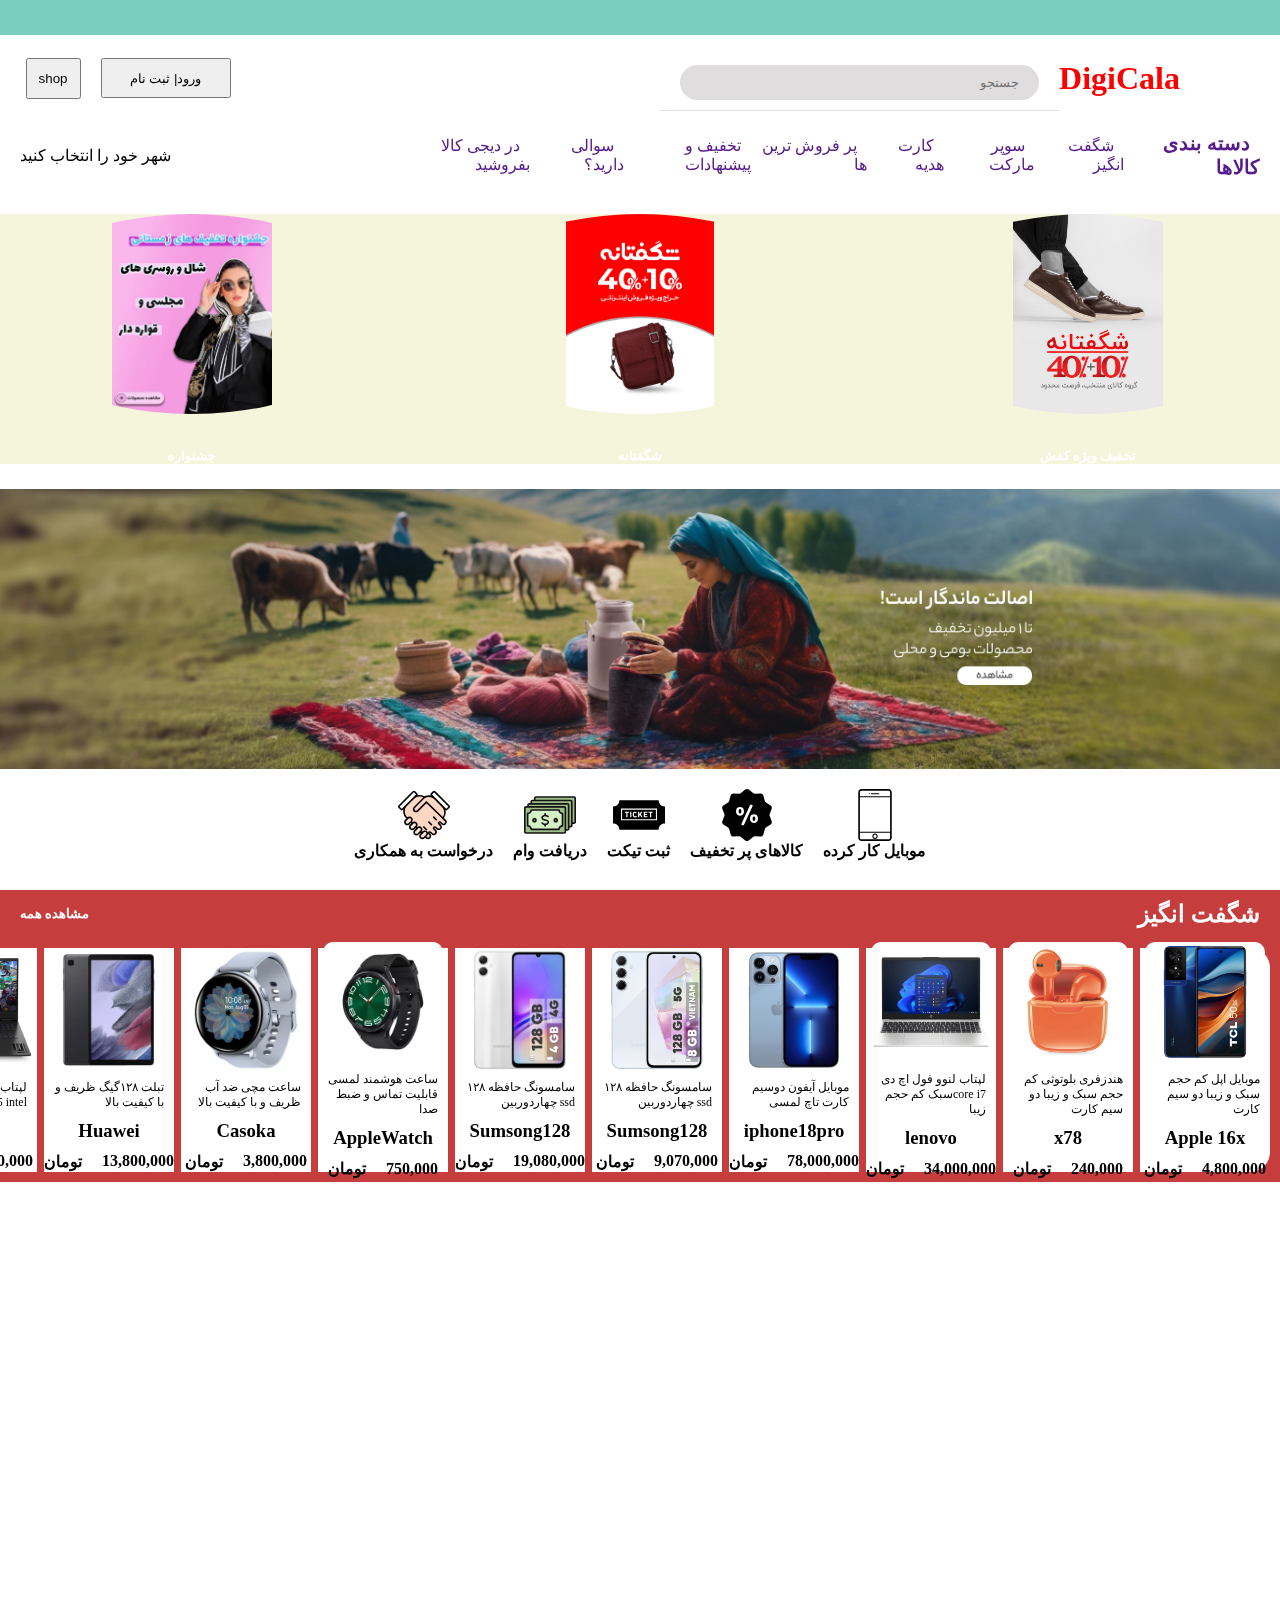
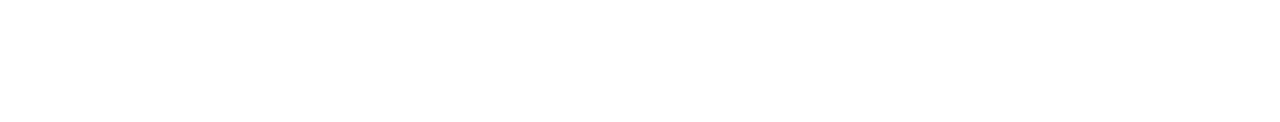
<file: index.html>
<!DOCTYPE html>
<html lang="en">
  <head>
    <meta charset="UTF-8" />
    <meta name="viewport" content="width=device-width, initial-scale=1.0" />
    <title>Document</title>
    <link rel="stylesheet" href="./css/style.css" />
    <link rel="stylesheet" href="./css/media.css" />
  </head>
  <body>
    <header>
      <div class="head-top"></div>
      <div class="container">
        <div class="top-contain">
          <div class="right-contain">
            <div class="logo Flex">
              <h1>DigiCala</h1>
            </div>
            <div class="input-div Flex">
              <input type="text" placeholder="جستجو" />
            </div>
          </div>
          <div class="left-contain">
            <div class="login-button">
              <button>ورود| ثبت نام</button>
            </div>
            <div class="shop-button">
              <button>shop</button>
            </div>
          </div>
        </div>
        <div class="down-contain">
          <div class="right-nav">
            <ul>
              <li><a href="">دسته بندی کالاها</a></li>
              <li><a href="">شگفت انگیز</a></li>
              <li><a href="">سوپر مارکت</a></li>
              <li><a href="">کارت هدیه </a></li>
              <li><a href="">پر فروش ترین ها</a></li>
              <li><a href="">تخفیف و پیشنهادات</a></li>
              <li><a href="">سوالی دارید؟</a></li>
              <li><a href="">در دیجی کالا بفروشید</a></li>
            </ul>
          </div>
          <div class="left-nav">
            <a>شهر خود را انتخاب کنید</a>
          </div>
        </div>
      </div>
      <div class="image-slider">
        <div class="image-side">
          <img src="./Images/01.jpg" alt="" />
          <h5>تخفیف ویژه کفش</h5>
        </div>
        <div class="image-side">
          <img src="./Images/02.jpg" alt="" />
          <h5>شگفتانه</h5>
        </div>
        <div class="image-side">
          <img src="./Images/04.jpg" alt="" />
          <h5>جشنواره</h5>
        </div>
      </div>
      <div class="image-slider2">
        <img src="./Images/bg1.webp" alt="" />
      </div>
      <div class="item-buttons">
        <div class="item">
          <svg
            fill="#000000"
            height="200px"
            width="200px"
            version="1.1"
            xmlns="http://www.w3.org/2000/svg"
            viewBox="0 0 472.811 472.811"
            xmlns:xlink="http://www.w3.org/1999/xlink"
            enable-background="new 0 0 472.811 472.811"
          >
            <g id="SVGRepo_bgCarrier" stroke-width="0"></g>
            <g
              id="SVGRepo_tracerCarrier"
              stroke-linecap="round"
              stroke-linejoin="round"
            ></g>
            <g id="SVGRepo_iconCarrier">
              <g>
                <path
                  d="M358.75,0H114.061C97.555,0,84.128,13.428,84.128,29.934v412.944c0,16.505,13.428,29.934,29.934,29.934H358.75 c16.506,0,29.934-13.428,29.934-29.934V29.934C388.683,13.428,375.256,0,358.75,0z M99.128,75.236h274.556v312.687H99.128V75.236z M114.061,15H358.75c8.234,0,14.934,6.699,14.934,14.934v35.302H99.128V29.934C99.128,21.699,105.827,15,114.061,15z M358.75,457.811H114.061c-8.234,0-14.934-6.699-14.934-14.934v-44.955h274.556v44.955 C373.683,451.112,366.984,457.811,358.75,457.811z"
                ></path>
                <path
                  d="m236.406,404.552c-13.545,0-24.564,11.02-24.564,24.565s11.02,24.564 24.564,24.564 24.564-11.02 24.564-24.564-11.019-24.565-24.564-24.565zm0,39.129c-8.031,0-14.564-6.534-14.564-14.564 0-8.031 6.533-14.565 14.564-14.565s14.564,6.534 14.564,14.565c0,8.03-6.533,14.564-14.564,14.564z"
                ></path>
                <path
                  d="m202.406,47.645h68c2.762,0 5-2.239 5-5s-2.238-5-5-5h-68c-2.762,0-5,2.239-5,5s2.238,5 5,5z"
                ></path>
                <path
                  d="m184.409,47.645c1.31,0 2.6-0.53 3.53-1.46 0.93-0.94 1.47-2.22 1.47-3.54s-0.54-2.6-1.47-3.54c-0.931-0.93-2.221-1.46-3.53-1.46-1.32,0-2.601,0.53-3.54,1.46-0.93,0.93-1.46,2.22-1.46,3.54s0.53,2.6 1.46,3.54c0.93,0.93 2.22,1.46 3.54,1.46z"
                ></path>
              </g>
            </g>
          </svg>
          <h4>موبایل کار کرده</h4>
        </div>
        <div class="item">
          <svg
            height="200px"
            width="200px"
            version="1.1"
            id="_x32_"
            xmlns="http://www.w3.org/2000/svg"
            xmlns:xlink="http://www.w3.org/1999/xlink"
            viewBox="0 0 512 512"
            xml:space="preserve"
            fill="#000000"
          >
            <g id="SVGRepo_bgCarrier" stroke-width="0"></g>
            <g
              id="SVGRepo_tracerCarrier"
              stroke-linecap="round"
              stroke-linejoin="round"
            ></g>
            <g id="SVGRepo_iconCarrier">
              <style type="text/css">
                .st0 {
                  fill: #000000;
                }
              </style>
              <g>
                <path
                  class="st0"
                  d="M335.912,277.01c-1.322-4.684-5.491-7.454-11.161-7.454c-5.662,0-9.837,2.77-11.442,7.62 c-1.199,0.413-1.227,0.427-1.227,14.591c0,14.15,0.028,14.164,1.481,14.77c1.358,4.671,5.532,7.44,11.188,7.44 c5.664,0,9.831-2.77,11.436-7.592c1.198-0.455,1.226-0.468,1.226-14.619C337.413,277.602,337.385,277.589,335.912,277.01z"
                ></path>
                <path
                  class="st0"
                  d="M198.412,205.46c-1.329-4.685-5.504-7.468-11.167-7.468c-5.662,0-9.837,2.783-11.436,7.633 c-1.206,0.413-1.233,0.427-1.233,14.577c0,14.164,0.027,14.178,1.488,14.77c1.35,4.685,5.518,7.454,11.18,7.454 c5.664,0,9.831-2.77,11.436-7.592c1.199-0.454,1.227-0.468,1.227-14.632C199.908,206.052,199.88,206.039,198.412,205.46z"
                ></path>
                <path
                  class="st0"
                  d="M479.549,265.767c-2.398-6.283-2.398-13.241,0-19.524l19.468-51.117c4.595-12.056,0.166-25.669-10.622-32.709 l-45.806-29.912c-5.628-3.679-9.714-9.301-11.471-15.79l-14.294-52.812c-3.369-12.441-14.956-20.86-27.825-20.212l-54.63,2.728 c-6.724,0.331-13.33-1.818-18.573-6.034L273.2,6.076c-10.037-8.102-24.36-8.102-34.397,0l-42.595,34.308 c-5.242,4.216-11.849,6.365-18.573,6.034l-54.63-2.728c-12.868-0.648-24.456,7.771-27.825,20.212l-14.295,52.812 c-1.757,6.489-5.842,12.111-11.47,15.79l-45.806,29.912c-10.788,7.04-15.218,20.653-10.63,32.709l19.476,51.117 c2.397,6.283,2.397,13.241,0,19.524l-19.476,51.117c-4.588,12.042-0.159,25.668,10.63,32.71l45.806,29.912 c5.629,3.666,9.714,9.286,11.47,15.79l14.295,52.798c3.369,12.455,14.956,20.86,27.825,20.226l54.63-2.728 c6.724-0.345,13.33,1.804,18.573,6.034l42.595,34.308c10.038,8.088,24.36,8.088,34.397,0l42.595-34.308 c5.243-4.23,11.85-6.379,18.573-6.034l54.63,2.728c12.869,0.634,24.456-7.771,27.825-20.226l14.294-52.798 c1.757-6.504,5.842-12.124,11.471-15.79l45.806-29.912c10.788-7.041,15.218-20.668,10.622-32.71L479.549,265.767z M187.245,262.419 c-17.629,0-31.048-8.488-35.898-22.72c-0.476-1.364-0.876-2.205-1.206-2.907c-0.978-2.081-1.309-2.784-1.309-16.589 c0-13.778,0.331-14.481,1.309-16.548c0.33-0.717,0.73-1.557,1.198-2.921c4.857-14.219,18.277-22.706,35.906-22.706 c17.643,0,31.064,8.487,35.892,22.692c0.482,1.378,0.882,2.232,1.22,2.935c0.985,2.08,1.316,2.783,1.316,16.548 c0,13.792-0.331,14.495-1.323,16.575c-0.331,0.703-0.73,1.544-1.206,2.907C218.308,253.931,204.888,262.419,187.245,262.419z M226.85,351.054c-1.626,3.541-5.188,5.828-9.08,5.828h-7.062c-3.424,0-6.572-1.722-8.412-4.602 c-1.853-2.88-2.108-6.448-0.682-9.576l83.551-181.761c1.626-3.541,5.187-5.814,9.087-5.814h7.062c3.424,0,6.565,1.709,8.411,4.588 c1.853,2.88,2.109,6.462,0.682,9.576L226.85,351.054z M361.856,308.341c-0.338,0.703-0.73,1.544-1.206,2.894 c-4.836,14.246-18.256,22.748-35.899,22.748c-17.636,0-31.056-8.501-35.898-22.734c-0.476-1.364-0.876-2.19-1.206-2.893 c-0.978-2.08-1.309-2.783-1.309-16.589c0-13.792,0.331-14.495,1.302-16.561c0.337-0.702,0.737-1.557,1.206-2.921 c4.85-14.219,18.27-22.706,35.906-22.706c17.643,0,31.063,8.487,35.892,22.706c0.482,1.378,0.882,2.219,1.212,2.921 c0.985,2.08,1.316,2.783,1.316,16.561C363.172,305.558,362.84,306.261,361.856,308.341z"
                ></path>
              </g>
            </g>
          </svg>
          <h4>کالاهای پر تخفیف</h4>
        </div>
        <div class="item">
          <svg
            height="200px"
            width="200px"
            version="1.1"
            id="_x32_"
            xmlns="http://www.w3.org/2000/svg"
            xmlns:xlink="http://www.w3.org/1999/xlink"
            viewBox="0 0 512 512"
            xml:space="preserve"
            fill="#000000"
          >
            <g id="SVGRepo_bgCarrier" stroke-width="0"></g>
            <g
              id="SVGRepo_tracerCarrier"
              stroke-linecap="round"
              stroke-linejoin="round"
            ></g>
            <g id="SVGRepo_iconCarrier">
              <style type="text/css">
                .st0 {
                  fill: #000000;
                }
              </style>
              <g>
                <path
                  class="st0"
                  d="M422.559,203.494H89.442v94.432h333.118V203.494z M157.882,234.136c0,0.462-0.325,0.786-0.811,0.786h-13.733 c-0.324,0-0.486,0.154-0.486,0.479v42.586c0,0.478-0.324,0.786-0.802,0.786h-10.136c-0.478,0-0.786-0.308-0.786-0.786v-42.586 c0-0.324-0.178-0.479-0.503-0.479h-13.733c-0.486,0-0.802-0.324-0.802-0.786v-8.888c0-0.461,0.316-0.786,0.802-0.786h40.179 c0.486,0,0.811,0.324,0.811,0.786V234.136z M180.957,277.986c0,0.478-0.309,0.786-0.787,0.786h-10.152 c-0.478,0-0.786-0.308-0.786-0.786v-52.738c0-0.461,0.308-0.786,0.786-0.786h10.152c0.478,0,0.787,0.324,0.787,0.786V277.986z M207.492,263.28c1.208,3.752,3.914,5.988,8.151,5.988c4.546,0,7.114-2.633,8.621-6.134c0.243-0.494,0.648-0.656,1.126-0.413 l8.71,3.914c0.486,0.154,0.64,0.559,0.397,0.964c-3.038,7.584-9.74,12.064-18.936,12.064c-9.496,0-16.455-4.48-19.324-13.344 c-1.214-3.516-1.522-6.312-1.522-14.705c0-8.386,0.308-11.173,1.522-14.69c2.869-8.872,9.828-13.353,19.324-13.353 c9.196,0,15.898,4.48,18.936,12.064c0.243,0.396,0.089,0.81-0.397,0.964l-8.71,3.914c-0.478,0.235-0.883,0.073-1.126-0.389 c-1.508-3.524-4.075-6.166-8.621-6.166c-4.237,0-6.943,2.252-8.151,5.996c-0.64,2.01-0.867,3.905-0.867,11.66 C206.625,259.367,206.851,261.287,207.492,263.28z M290.913,278.772h-11.756c-0.632,0-0.867-0.154-1.199-0.713l-12.3-22.848 l-7.114,8.936v13.839c0,0.478-0.308,0.786-0.786,0.786h-10.152c-0.478,0-0.794-0.308-0.794-0.786v-52.738 c0-0.461,0.316-0.786,0.794-0.786h10.152c0.478,0,0.786,0.324,0.786,0.786v23.489l18.06-23.569 c0.397-0.551,0.721-0.705,1.353-0.705h11.586c0.479,0,0.738,0.559,0.324,1.037l-16.471,20.612l17.995,31.712 C291.699,278.367,291.456,278.772,290.913,278.772z M339.56,233.813c0,0.478-0.316,0.786-0.794,0.786h-23.4 c-0.332,0-0.494,0.17-0.494,0.478v10.792c0,0.332,0.162,0.47,0.494,0.47h19.478c0.486,0,0.802,0.333,0.802,0.802v8.475 c0,0.478-0.316,0.802-0.802,0.802h-19.478c-0.332,0-0.494,0.162-0.494,0.47v11.27c0,0.324,0.162,0.462,0.494,0.462h23.4 c0.478,0,0.794,0.324,0.794,0.81v8.556c0,0.478-0.316,0.786-0.794,0.786h-34.832c-0.478,0-0.786-0.308-0.786-0.786v-52.738 c0-0.461,0.308-0.786,0.786-0.786h34.832c0.478,0,0.794,0.324,0.794,0.786V233.813z M391.017,234.136 c0,0.462-0.324,0.786-0.802,0.786h-13.741c-0.316,0-0.478,0.154-0.478,0.479v42.586c0,0.478-0.316,0.786-0.794,0.786h-10.153 c-0.486,0-0.794-0.308-0.794-0.786v-42.586c0-0.324-0.154-0.479-0.478-0.479h-13.741c-0.478,0-0.802-0.324-0.802-0.786v-8.888 c0-0.461,0.324-0.786,0.802-0.786h40.179c0.478,0,0.802,0.324,0.802,0.786V234.136z"
                ></path>
                <path
                  class="st0"
                  d="M507.804,172.494c-32.045,0-58.126-26.074-58.126-58.134v-4.198H62.323v4.198 c0,32.06-26.081,58.134-58.126,58.134H0v167.037h4.197c32.045,0,58.126,26.065,58.126,58.11v4.197h387.354v-4.197 c0-32.044,26.082-58.11,58.126-58.11H512V172.494H507.804z M433.052,303.184v5.234H78.948V193.009h354.103V303.184z"
                ></path>
              </g>
            </g>
          </svg>
          <h4>ثبت تیکت</h4>
        </div>
        <div class="item">
          <svg
            viewBox="0 -196 1416 1416"
            class="icon"
            version="1.1"
            xmlns="http://www.w3.org/2000/svg"
            fill="#000000"
          >
            <g id="SVGRepo_bgCarrier" stroke-width="0"></g>
            <g
              id="SVGRepo_tracerCarrier"
              stroke-linecap="round"
              stroke-linejoin="round"
            ></g>
            <g id="SVGRepo_iconCarrier">
              <path
                d="M324.358919 22.140541H1361.643243c18.819459 0 33.210811 14.391351 33.210811 33.21081v645.396757c0 18.819459-14.391351 33.210811-33.210811 33.210811H324.358919c-18.819459 0-33.210811-14.391351-33.210811-33.210811V55.351351c0-18.819459 14.391351-33.210811 33.210811-33.21081z"
                fill="#9DBE87"
              ></path>
              <path
                d="M1361.643243 756.099459H324.358919c-30.996757 0-55.351351-24.354595-55.351351-55.351351V55.351351c0-30.996757 24.354595-55.351351 55.351351-55.351351H1361.643243c30.996757 0 55.351351 24.354595 55.351352 55.351351v645.396757c0 29.88973-24.354595 55.351351-55.351352 55.351351zM324.358919 44.281081c-6.642162 0-11.07027 4.428108-11.07027 11.07027v645.396757c0 6.642162 4.428108 11.07027 11.07027 11.07027H1361.643243c6.642162 0 11.07027-4.428108 11.070271-11.07027V55.351351c0-6.642162-4.428108-11.07027-11.070271-11.07027H324.358919z"
                fill="#131313"
              ></path>
              <path
                d="M230.261622 116.237838h1038.391351c18.819459 0 33.210811 14.391351 33.210811 33.210811v645.396756c0 18.819459-14.391351 33.210811-33.210811 33.210811H230.261622c-18.819459 0-33.210811-14.391351-33.210811-33.210811V149.448649c0-18.819459 14.391351-33.210811 33.210811-33.210811z"
                fill="#9DBE87"
              ></path>
              <path
                d="M1267.545946 850.196757H230.261622c-30.996757 0-55.351351-24.354595-55.351352-55.351352V149.448649c0-30.996757 24.354595-55.351351 55.351352-55.351352h1038.391351c30.996757 0 55.351351 24.354595 55.351351 55.351352v645.396756c-1.107027 29.88973-25.461622 55.351351-56.458378 55.351352zM230.261622 138.378378c-6.642162 0-11.07027 4.428108-11.070271 11.070271v645.396756c0 6.642162 4.428108 11.07027 11.070271 11.070271h1038.391351c6.642162 0 11.07027-4.428108 11.07027-11.070271V149.448649c0-6.642162-4.428108-11.07027-11.07027-11.070271H230.261622z"
                fill="#131313"
              ></path>
              <path
                d="M143.913514 208.121081h1038.391351c18.819459 0 33.210811 14.391351 33.210811 33.210811v645.396757c0 18.819459-14.391351 33.210811-33.210811 33.21081H143.913514c-18.819459 0-33.210811-14.391351-33.210811-33.21081V241.331892c0-17.712432 14.391351-33.210811 33.210811-33.210811z"
                fill="#9DBE87"
              ></path>
              <path
                d="M1182.304865 942.08H143.913514c-30.996757 0-55.351351-24.354595-55.351352-55.351351V241.331892c0-30.996757 24.354595-55.351351 55.351352-55.351351h1038.391351c30.996757 0 55.351351 24.354595 55.351351 55.351351v645.396757c0 29.88973-25.461622 55.351351-55.351351 55.351351zM143.913514 230.261622c-6.642162 0-11.07027 4.428108-11.070271 11.07027v645.396757c0 6.642162 4.428108 11.07027 11.070271 11.07027h1038.391351c6.642162 0 11.07027-4.428108 11.07027-11.07027V241.331892c0-6.642162-4.428108-11.07027-11.07027-11.07027H143.913514z"
                fill="#131313"
              ></path>
              <path
                d="M55.351351 290.041081h1038.391352c18.819459 0 33.210811 14.391351 33.210811 33.210811v645.396757c0 18.819459-14.391351 33.210811-33.210811 33.21081H55.351351c-18.819459 0-33.210811-14.391351-33.21081-33.21081V323.251892c0-17.712432 14.391351-33.210811 33.21081-33.210811z"
                fill="#9DBE87"
              ></path>
              <path
                d="M1093.742703 1024H55.351351c-30.996757 0-55.351351-24.354595-55.351351-55.351351V323.251892c0-30.996757 24.354595-55.351351 55.351351-55.351351h1038.391352c30.996757 0 55.351351 24.354595 55.351351 55.351351v645.396757c0 30.996757-25.461622 55.351351-55.351351 55.351351zM55.351351 312.181622c-6.642162 0-11.07027 4.428108-11.07027 11.07027v645.396757c0 6.642162 4.428108 11.07027 11.07027 11.07027h1038.391352c6.642162 0 11.07027-4.428108 11.07027-11.07027V323.251892c0-6.642162-4.428108-11.07027-11.07027-11.07027H55.351351z"
                fill="#131313"
              ></path>
              <path
                d="M954.257297 902.227027H194.836757c0-52.03027-43.174054-95.204324-95.204325-95.204324V472.700541c52.03027 0 95.204324-43.174054 95.204325-95.204325h759.42054c0 52.03027 43.174054 95.204324 95.204325 95.204325v334.322162c-53.137297 0-95.204324 43.174054-95.204325 95.204324z"
                fill="#D6F0C5"
              ></path>
              <path
                d="M954.257297 924.367568H194.836757c-12.177297 0-22.140541-9.963243-22.140541-22.140541 0-39.852973-33.210811-73.063784-73.063784-73.063784-12.177297 0-22.140541-9.963243-22.14054-22.14054V472.700541c0-12.177297 9.963243-22.140541 22.14054-22.140541 39.852973 0 73.063784-33.210811 73.063784-73.063784 0-12.177297 9.963243-22.140541 22.140541-22.14054h759.42054c12.177297 0 22.140541 9.963243 22.140541 22.14054 0 39.852973 33.210811 73.063784 73.063784 73.063784 12.177297 0 22.140541 9.963243 22.14054 22.140541v334.322162c0 12.177297-9.963243 22.140541-22.14054 22.14054-39.852973 0-73.063784 33.210811-73.063784 73.063784 0 12.177297-9.963243 22.140541-22.140541 22.140541z m-739.494054-44.281082h718.460541c8.856216-46.495135 46.495135-84.134054 92.99027-92.99027V492.627027c-46.495135-8.856216-84.134054-46.495135-92.99027-92.99027H214.763243c-8.856216 46.495135-46.495135 84.134054-92.99027 92.99027V785.989189c46.495135 9.963243 84.134054 47.602162 92.99027 94.097297z"
                fill="#131313"
              ></path>
              <path
                d="M576.761081 790.417297c-35.424865 0-73.063784-13.284324-99.632432-47.602162-7.749189-9.963243-5.535135-23.247568 3.321081-30.996757 9.963243-7.749189 23.247568-5.535135 30.996756 3.321081 26.568649 34.317838 67.528649 35.424865 94.097298 26.568649 22.140541-7.749189 35.424865-22.140541 35.424865-37.638919 0-14.391351-34.317838-24.354595-64.207568-33.210811-46.495135-14.391351-105.167568-30.996757-105.167567-86.348108 0-26.568649 16.605405-50.923243 45.388108-65.314594 35.424865-17.712432 95.204324-24.354595 151.662702 16.605405 9.963243 7.749189 12.177297 21.033514 4.428108 30.996757-7.749189 9.963243-21.033514 12.177297-30.996756 4.428108-37.638919-27.675676-79.705946-26.568649-105.167568-13.284324-13.284324 6.642162-22.140541 16.605405-22.14054 26.568648 0 21.033514 30.996757 30.996757 73.063783 44.281081 45.388108 13.284324 95.204324 28.782703 95.204325 75.277838 0 34.317838-25.461622 65.314595-65.314595 79.705946-11.07027 3.321081-26.568649 6.642162-40.96 6.642162z"
                fill="#131313"
              ></path>
              <path
                d="M574.547027 549.085405c-12.177297 0-22.140541-9.963243-22.140541-22.14054v-48.709189c0-12.177297 9.963243-22.140541 22.140541-22.140541s22.140541 9.963243 22.140541 22.140541v48.709189c0 13.284324-9.963243 22.140541-22.140541 22.14054z"
                fill="#131313"
              ></path>
              <path
                d="M574.547027 832.484324c-12.177297 0-22.140541-9.963243-22.140541-22.14054v-36.531892c0-12.177297 9.963243-22.140541 22.140541-22.140541s22.140541 9.963243 22.140541 22.140541v36.531892c0 12.177297-9.963243 22.140541-22.140541 22.14054z"
                fill="#131313"
              ></path>
              <path
                d="M285.612973 653.145946m-40.96 0a40.96 40.96 0 1 0 81.92 0 40.96 40.96 0 1 0-81.92 0Z"
                fill="#AECD99"
              ></path>
              <path
                d="M285.612973 715.139459c-34.317838 0-63.100541-27.675676-63.100541-63.10054s27.675676-63.100541 63.100541-63.100541c34.317838 0 63.100541 27.675676 63.100541 63.100541s-28.782703 63.100541-63.100541 63.10054z m0-80.812973c-9.963243 0-18.819459 7.749189-18.819459 18.81946s7.749189 18.819459 18.819459 18.819459c9.963243 0 18.819459-7.749189 18.819459-18.819459s-8.856216-18.819459-18.819459-18.81946z"
                fill="#131313"
              ></path>
              <path
                d="M865.695135 653.145946m-40.96 0a40.96 40.96 0 1 0 81.92 0 40.96 40.96 0 1 0-81.92 0Z"
                fill="#AECD99"
              ></path>
              <path
                d="M865.695135 715.139459c-34.317838 0-63.100541-27.675676-63.10054-63.10054s27.675676-63.100541 63.10054-63.100541c34.317838 0 63.100541 27.675676 63.100541 63.100541s-28.782703 63.100541-63.100541 63.10054z m0-80.812973c-9.963243 0-18.819459 7.749189-18.819459 18.81946s7.749189 18.819459 18.819459 18.819459 18.819459-7.749189 18.81946-18.819459-8.856216-18.819459-18.81946-18.81946z"
                fill="#131313"
              ></path>
            </g>
          </svg>
          <h4>دریافت وام</h4>
        </div>
        <div class="item">
          <svg
            viewBox="0 -36.5 1097 1097"
            class="icon"
            version="1.1"
            xmlns="http://www.w3.org/2000/svg"
            fill="#000000"
          >
            <g id="SVGRepo_bgCarrier" stroke-width="0"></g>
            <g
              id="SVGRepo_tracerCarrier"
              stroke-linecap="round"
              stroke-linejoin="round"
            ></g>
            <g id="SVGRepo_iconCarrier">
              <path
                d="M997.612635 627.338321l-48.518703-48.518703c-0.851205-0.851205-1.702411-1.702411-3.404821-2.553616 62.989194-74.906068 57.881962-185.56276-11.06567-254.510391L782.257689 169.389859c-59.584372-58.733167-150.663342-72.352452-223.866999-31.494597-77.459684-50.221114-178.753117-40.00665-244.295927 24.684954L182.157938 293.665835c-75.757273 75.757273-75.757273 199.182045 0 274.939319L447.733998 834.181214c26.387365 26.387365 86.822943 93.632585 102.995844 108.954281l48.518703 48.518703c19.577722 19.577722 51.072319 19.577722 70.650042 0 19.577722-19.577722 19.577722-51.072319 0-70.650042l-13.619285-13.619285c-9.363259-9.363259-8.512053-23.833749 0-33.197007 11.065669-9.363259 25.53616-4.256027 36.601829 6.809642l25.536159 25.53616c19.577722 19.577722 51.072319 19.577722 70.650042 0s19.577722-51.072319 0-70.650042l-28.940981-28.940981c-10.214464-9.363259-11.065669-25.53616-1.702411-36.601828 6.809643-10.214464 24.684954-11.065669 39.155445 2.553616l26.387365 26.387365c19.577722 19.577722 51.072319 19.577722 70.650041 0s19.577722-51.072319 0-70.650042c-10.214464-9.363259-20.428928-18.726517-29.792186-28.940981-7.660848-10.214464-14.47049-17.875312-5.958437-29.792186 4.256027-5.958437 22.982544-15.321696 33.197007-5.958437 8.512053 7.660848 33.197007 33.197007 33.197008 33.197007 19.577722 19.577722 51.072319 19.577722 70.650041 0s21.280133-50.221114 1.702411-69.798836z"
                fill="#FFD7C4"
              ></path>
              <path
                d="M634.147963 1023.148795c-17.024106 0-34.048213-6.809643-47.667497-19.577723l-48.518704-48.518703c-6.809643-6.809643-21.280133-22.131338-37.453034-40.00665-22.131338-23.833749-49.369909-53.625935-64.691604-68.947631L170.241064 580.522028c-81.715711-82.566916-81.715711-216.206151 0-298.773067l131.936825-131.936825c68.096426-68.096426 175.348296-80.864505 257.064006-32.345802 78.310889-37.453034 173.645885-22.131338 235.783874 39.155445l152.365752 153.216957c71.501247 72.352452 80.0133 183.860349 21.280133 264.724855l11.065669 11.065669 28.940981 28.940981c26.387365 26.387365 26.387365 68.947631 0 94.483791-26.387365 26.387365-68.947631 26.387365-94.48379 0l-32.345802-32.345803c-0.851205 0-6.809643 1.702411-8.512054 3.404822v0.851205c0.851205 1.702411 3.404821 5.107232 5.107232 7.660848 8.512053 9.363259 17.875312 18.726517 27.238571 26.387365l0.851205 0.851205c26.387365 26.387365 26.387365 68.947631 0 94.483791-26.387365 26.387365-68.947631 26.387365-94.483791 0l-26.387365-26.387365c-6.809643-6.809643-12.76808-5.958437-13.619285-5.107232v4.256026c-3.404821 3.404821-3.404821 9.363259 0.851206 12.76808l28.94098 28.940981c26.387365 26.387365 26.387365 68.947631 0 94.483791-12.76808 12.76808-29.792186 19.577722-47.667497 19.577722s-34.899418-6.809643-47.667498-19.577722l-25.53616-25.53616c-5.107232-5.107232-10.214464-7.660848-12.76808-5.958437-0.851205 1.702411-1.702411 3.404821-1.70241 4.256026 0 0.851205 0 2.553616 1.70241 4.256027l13.619285 13.619285c26.387365 26.387365 26.387365 68.947631 0 94.483791-13.619285 12.76808-30.643392 18.726517-47.667498 18.726517zM451.990025 122.573566c-45.965087 0-91.930175 17.875312-125.978387 51.923525L194.926018 305.58271c-68.947631 68.947631-68.947631 181.306733 0 251.105569l265.57606 265.57606c16.172901 16.172901 42.560266 44.262677 65.54281 69.798836 16.172901 17.875312 30.643392 33.197007 36.601829 39.155445l48.518703 48.518703c12.76808 12.76808 34.048213 12.76808 46.816292 0 5.958437-5.958437 9.363259-14.47049 9.363259-22.982543s-3.404821-17.024106-9.363259-22.982544l-13.619285-13.619285c-7.660848-7.660848-11.916874-17.875312-11.916874-28.940981 0-11.065669 4.256027-21.280133 11.916874-28.089775l0.851206-0.851206c16.172901-14.47049 40.857855-11.065669 59.584372 7.660848l25.53616 25.53616c12.76808 12.76808 34.048213 12.76808 46.816292 0s12.76808-34.048213 0-46.816293l-28.940981-28.940981c-16.172901-15.321696-17.875312-41.709061-2.553616-58.733167 5.958437-7.660848 15.321696-12.76808 26.387365-13.619285 13.619285-0.851205 27.23857 4.256027 38.30424 15.321696l26.387365 26.387365c12.76808 12.76808 34.048213 12.76808 46.816292 0s12.76808-33.197007 0-45.965088c-11.065669-9.363259-21.280133-19.577722-30.643391-29.792186l-0.851206-0.851205c-8.512053-10.214464-22.131338-28.089776-5.958437-50.221114 5.958437-8.512053 19.577722-15.321696 31.494597-17.024106 10.214464-0.851205 20.428928 1.702411 27.23857 8.512053l34.048213 34.048213c12.76808 12.76808 34.048213 12.76808 46.816293 0 5.958437-5.958437 9.363259-14.47049 9.363258-22.982544 0-7.660848-2.553616-15.321696-7.660848-20.428928l-50.221114-50.221114c-0.851205 0-1.702411-0.851205-1.70241-1.70241l-12.76808-11.065669 11.065669-12.76808c57.881962-68.947631 53.625935-168.538653-10.214464-231.527847l-153.216957-155.770574c-53.625935-53.625935-137.895262-65.54281-204.289277-28.940981l-9.363259 5.107232-8.512053-5.958437c-28.940981-19.577722-62.989194-28.940981-96.186201-28.940981z m421.346633 560.093101z"
                fill=""
              ></path>
              <path
                d="M22.982544 321.755611L321.755611 22.982544c7.660848-7.660848 19.577722-7.660848 27.23857 0l42.560266 42.560266c7.660848 7.660848 7.660848 19.577722 0 27.23857L92.78138 391.554447c-7.660848 7.660848-19.577722 7.660848-27.23857 0l-42.560266-42.560266c-7.660848-7.660848-7.660848-19.577722 0-27.23857z"
                fill="#FFFFFF"
              ></path>
              <path
                d="M78.310889 414.536991c-9.363259 0-18.726517-3.404821-25.536159-11.065669l-42.560266-42.560266c-14.47049-14.47049-14.47049-37.453034 0-51.923525l299.624272-297.921862c14.47049-14.47049 37.453034-14.47049 51.923525 0l42.560266 42.560266c14.47049 14.47049 14.47049 37.453034 0 51.923525l-299.624273 297.921862c-7.660848 6.809643-17.024106 11.065669-26.387365 11.065669z m-43.411471-80.864506c-0.851205 0.851205-0.851205 2.553616 0 3.404822l42.560266 42.560266c0.851205 0.851205 2.553616 0.851205 3.404821 0L379.637573 80.0133c0.851205-0.851205 0.851205-2.553616 0-3.404821l-42.560266-42.560266c-0.851205-0.851205-2.553616-0.851205-3.404822 0L34.899418 333.672485z"
                fill=""
              ></path>
              <path
                d="M775.448047 22.982544l298.773067 298.773067c7.660848 7.660848 7.660848 19.577722 0 27.23857l-42.560266 42.560266c-7.660848 7.660848-19.577722 7.660848-27.23857 0L705.64921 92.78138c-7.660848-7.660848-7.660848-20.428928 0-28.089776l42.560266-42.560266c7.660848-6.809643 19.577722-6.809643 27.238571 0.851206z"
                fill="#FFFFFF"
              ></path>
              <path
                d="M1018.892768 414.536991c-9.363259 0-18.726517-3.404821-25.53616-11.065669L693.732336 104.698254c-14.47049-14.47049-14.47049-37.453034 0-51.923524l42.560266-42.560266c14.47049-14.47049 37.453034-14.47049 51.923524 0l298.773068 298.773067c14.47049 14.47049 14.47049 37.453034 0 51.923525l-42.560266 42.560266c-6.809643 6.809643-16.172901 11.065669-25.53616 11.065669zM761.828761 34.048213c-0.851205 0-0.851205 0-1.70241 0.851205l-42.560266 42.560266c-0.851205 0.851205-0.851205 2.553616 0 3.404821l298.773067 298.773068c0.851205 0.851205 2.553616 0.851205 3.404821 0l42.560266-42.560266c0.851205-0.851205 0.851205-2.553616 0-3.404822L763.531172 34.899418c-0.851205-0.851205-0.851205-0.851205-1.702411-0.851205zM705.64921 732.036575c-4.256027 0-8.512053-1.702411-11.916874-5.107232L638.40399 671.600998c-6.809643-6.809643-6.809643-17.024106 0-23.833749s17.024106-6.809643 23.833749 0l55.328346 55.328345c6.809643 6.809643 6.809643 17.024106 0 23.833749-3.404821 3.404821-7.660848 5.107232-11.916875 5.107232zM807.793849 629.891937c-4.256027 0-8.512053-1.702411-11.916875-5.107232L740.548628 569.456359c-6.809643-6.809643-6.809643-17.024106 0-23.833749s17.024106-6.809643 23.833749 0l55.328346 55.328346c6.809643 6.809643 6.809643 17.024106 0 23.833749-3.404821 3.404821-7.660848 5.107232-11.916874 5.107232zM599.248545 838.43724c-4.256027 0-8.512053-1.702411-11.916874-5.107232l-55.328346-55.328345c-6.809643-6.809643-6.809643-17.024106 0-23.833749 6.809643-6.809643 17.024106-6.809643 23.833749 0l55.328346 55.328345c6.809643 6.809643 6.809643 17.024106 0 23.833749-3.404821 3.404821-7.660848 5.107232-11.916875 5.107232z"
                fill=""
              ></path>
              <path
                d="M280.04655 579.670823c19.577722 19.577722 19.577722 51.072319 0 70.650042L231.527847 697.988362c-19.577722 19.577722-51.072319 19.577722-70.650042 0-19.577722-19.577722-19.577722-51.072319 0-70.650041l48.518704-48.518703c19.577722-18.726517 51.072319-18.726517 70.650041 0.851205z"
                fill="#FFE2D1"
              ></path>
              <path
                d="M196.628429 729.482959c-17.024106 0-34.048213-6.809643-47.667498-19.577722-12.76808-12.76808-19.577722-29.792186-19.577722-47.667498s6.809643-34.899418 19.577722-47.667498l48.518703-48.518703c26.387365-26.387365 68.947631-26.387365 94.483791 0 12.76808 12.76808 19.577722 29.792186 19.577722 47.667498s-6.809643 34.899418-19.577722 47.667498l-48.518703 48.518703c-12.76808 13.619285-29.792186 19.577722-46.816293 19.577722z m48.518703-148.109725c-8.512053 0-17.024106 3.404821-22.982543 9.363258l-48.518704 48.518703c-5.958437 5.958437-9.363259 14.47049-9.363258 22.982544 0 8.512053 3.404821 17.024106 9.363258 22.982544 12.76808 12.76808 34.048213 12.76808 46.816293 0l48.518703-48.518704c5.958437-5.958437 9.363259-14.47049 9.363259-22.982543 0-8.512053-3.404821-17.024106-9.363259-22.982544L280.897756 578.819618l-11.916875 11.916874c-7.660848-5.958437-16.172901-9.363259-23.833749-9.363258z"
                fill=""
              ></path>
              <path
                d="M382.191189 681.815461c19.577722 19.577722 19.577722 51.072319 0 70.650042L333.672485 800.133001c-19.577722 19.577722-51.072319 19.577722-70.650041 0-19.577722-19.577722-19.577722-51.072319 0-70.650042l48.518703-48.518703c19.577722-18.726517 51.072319-18.726517 70.650042 0.851205z"
                fill="#FFE2D1"
              ></path>
              <path
                d="M298.773067 831.627598c-17.875312 0-34.899418-6.809643-47.667498-19.577723l-0.851205-0.851205c-12.76808-12.76808-19.577722-28.940981-19.577722-46.816293s6.809643-34.899418 19.577722-47.667498l48.518703-48.518703c12.76808-12.76808 29.792186-19.577722 47.667498-19.577722s34.899418 6.809643 47.667498 19.577722c12.76808 12.76808 19.577722 29.792186 19.577723 47.667498s-6.809643 34.899418-19.577723 47.667498l-48.518703 48.518703c-11.916874 12.76808-28.940981 19.577722-46.816293 19.577723z m-22.982543-42.560266c12.76808 11.916874 34.048213 11.916874 45.965087 0l48.518703-48.518704c5.958437-5.958437 9.363259-14.47049 9.363259-22.982543 0-8.512053-3.404821-17.024106-9.363259-22.982544-12.76808-12.76808-34.048213-12.76808-46.816292 0l-48.518704 48.518703c-5.958437 5.958437-9.363259 14.47049-9.363258 22.982544s3.404821 16.172901 10.214464 22.982544z"
                fill=""
              ></path>
              <path
                d="M483.484622 783.108894c19.577722 19.577722 19.577722 51.072319 0 70.650042l-58.733167 58.733167c-19.577722 19.577722-51.072319 19.577722-70.650042 0-19.577722-19.577722-19.577722-51.072319 0-70.650041l58.733167-58.733168c19.577722-19.577722 51.072319-19.577722 70.650042 0z"
                fill="#FFE2D1"
              ></path>
              <path
                d="M389.852037 943.9867c-17.875312 0-34.899418-6.809643-47.667498-19.577722-12.76808-12.76808-19.577722-29.792186-19.577723-47.667498s6.809643-34.899418 19.577723-47.667498l58.733167-58.733167c12.76808-12.76808 29.792186-19.577722 47.667498-19.577723 17.875312 0 34.899418 6.809643 47.667498 19.577723 12.76808 12.76808 19.577722 29.792186 19.577722 47.667498 0 17.875312-6.809643 34.899418-19.577722 47.667497l-58.733168 58.733168c-13.619285 12.76808-29.792186 19.577722-47.667497 19.577722z m58.733167-158.32419c-8.512053 0-17.024106 3.404821-22.982544 9.363259l-58.733167 58.733167c-5.958437 5.958437-9.363259 14.47049-9.363259 22.982544s3.404821 17.024106 9.363259 22.982543c12.76808 12.76808 34.048213 12.76808 46.816293 0l58.733167-58.733167c5.958437-5.958437 9.363259-14.47049 9.363258-22.982543s-3.404821-17.024106-9.363258-22.982544c-6.809643-5.958437-15.321696-9.363259-23.833749-9.363259z"
                fill=""
              ></path>
              <path
                d="M601.802161 869.080632c19.577722 19.577722 19.577722 51.072319 0 70.650041l-51.923524 51.923525c-19.577722 19.577722-51.072319 19.577722-70.650042 0-19.577722-19.577722-19.577722-51.072319 0-70.650042l51.923525-51.923524c19.577722-18.726517 51.072319-18.726517 70.650041 0z"
                fill="#FFE2D1"
              ></path>
              <path
                d="M514.128013 1024c-17.875312 0-34.899418-6.809643-47.667498-19.577722-12.76808-12.76808-19.577722-29.792186-19.577722-47.667498s6.809643-34.899418 19.577722-47.667498l51.923525-51.923525c12.76808-12.76808 29.792186-19.577722 47.667498-19.577722 17.875312 0 34.899418 6.809643 47.667498 19.577722 26.387365 26.387365 26.387365 68.947631 0 94.483791L561.795511 1004.422278c-12.76808 11.916874-29.792186 19.577722-47.667498 19.577722z m51.923525-152.365752c-8.512053 0-17.024106 3.404821-22.982544 9.363258l-51.923524 51.923525c-5.958437 5.958437-9.363259 14.47049-9.363259 22.982543 0 8.512053 3.404821 17.024106 9.363259 22.982544 12.76808 12.76808 34.048213 12.76808 46.816292 0l51.923525-51.923524c12.76808-12.76808 12.76808-34.048213 0-46.816293l11.916874-11.916875-11.916874 11.916875c-6.809643-5.107232-14.47049-8.512053-23.833749-8.512053z"
                fill=""
              ></path>
              <path
                d="M949.093932 596.694929c-4.256027 0-8.512053-1.702411-11.916875-5.107232L599.248545 263.873649 427.305071 435.817124c-26.387365 26.387365-68.947631 26.387365-94.483791 0-26.387365-26.387365-26.387365-68.947631 0-94.483791l214.503741-214.50374c6.809643-6.809643 17.024106-6.809643 23.833749 0 6.809643 6.809643 6.809643 17.024106 0 23.833749L356.655029 365.167082c-12.76808 12.76808-12.76808 34.048213 0 46.816293s34.048213 12.76808 46.816293 0l195.777223-195.777224 361.762261 351.547797c6.809643 6.809643 6.809643 17.024106 0 23.833749-2.553616 3.404821-7.660848 5.107232-11.916874 5.107232z"
                fill=""
              ></path>
            </g>
          </svg>
          <h4>درخواست به همکاری</h4>
        </div>
      </div>
      <div class="amazing-products">
        <div class="header-products">
          <h2>شگفت انگیز</h2>
          <h5>مشاهده همه</h5>
        </div>
        <div class="product-container" id="yu"></div>
      </div>
    </header>

    <br /><br /><br /><br /><br /><br /><br /><br /><br /><br /><br /><br /><br /><br /><br />

    <main>
      <div class="menu-container">
        <a href="">
          <div class="menu active">
            <svg
              viewBox="0 0 16 16"
              fill="none"
              xmlns="http://www.w3.org/2000/svg"
            >
              <g id="SVGRepo_bgCarrier" stroke-width="0"></g>
              <g
                id="SVGRepo_tracerCarrier"
                stroke-linecap="round"
                stroke-linejoin="round"
              ></g>
              <g id="SVGRepo_iconCarrier">
                <path
                  fill-rule="evenodd"
                  clip-rule="evenodd"
                  d="M8 0L0 6V8H1V15H4V10H7V15H15V8H16V6L14 4.5V1H11V2.25L8 0ZM9 10H12V13H9V10Z"
                  fill="#000000"
                ></path>
              </g>
            </svg>
            <h4>خانه</h4>
          </div>
        </a>
        <a href="./html files/category.html">
          <div class="menu">
            <svg
              viewBox="0 0 24 24"
              fill="none"
              xmlns="http://www.w3.org/2000/svg"
            >
              <g id="SVGRepo_bgCarrier" stroke-width="0"></g>
              <g
                id="SVGRepo_tracerCarrier"
                stroke-linecap="round"
                stroke-linejoin="round"
              ></g>
              <g id="SVGRepo_iconCarrier">
                <path
                  opacity="0.34"
                  d="M5 10H7C9 10 10 9 10 7V5C10 3 9 2 7 2H5C3 2 2 3 2 5V7C2 9 3 10 5 10Z"
                  stroke="#292D32"
                  stroke-width="1.5"
                  stroke-miterlimit="10"
                  stroke-linecap="round"
                  stroke-linejoin="round"
                ></path>
                <path
                  d="M17 10H19C21 10 22 9 22 7V5C22 3 21 2 19 2H17C15 2 14 3 14 5V7C14 9 15 10 17 10Z"
                  stroke="#292D32"
                  stroke-width="1.5"
                  stroke-miterlimit="10"
                  stroke-linecap="round"
                  stroke-linejoin="round"
                ></path>
                <path
                  opacity="0.34"
                  d="M17 22H19C21 22 22 21 22 19V17C22 15 21 14 19 14H17C15 14 14 15 14 17V19C14 21 15 22 17 22Z"
                  stroke="#292D32"
                  stroke-width="1.5"
                  stroke-miterlimit="10"
                  stroke-linecap="round"
                  stroke-linejoin="round"
                ></path>
                <path
                  d="M5 22H7C9 22 10 21 10 19V17C10 15 9 14 7 14H5C3 14 2 15 2 17V19C2 21 3 22 5 22Z"
                  stroke="#292D32"
                  stroke-width="1.5"
                  stroke-miterlimit="10"
                  stroke-linecap="round"
                  stroke-linejoin="round"
                ></path>
              </g>
            </svg>
            <h4>دسته بندی</h4>
          </div>
        </a>
        <a href="">
          <div class="menu">
            <svg
              viewBox="0 0 24 24"
              fill="none"
              xmlns="http://www.w3.org/2000/svg"
            >
              <g id="SVGRepo_bgCarrier" stroke-width="0"></g>
              <g
                id="SVGRepo_tracerCarrier"
                stroke-linecap="round"
                stroke-linejoin="round"
              ></g>
              <g id="SVGRepo_iconCarrier">
                <path
                  d="M4 4H5.62563C6.193 4 6.47669 4 6.70214 4.12433C6.79511 4.17561 6.87933 4.24136 6.95162 4.31912C7.12692 4.50769 7.19573 4.7829 7.33333 5.33333L7.51493 6.05972C7.616 6.46402 7.66654 6.66617 7.74455 6.83576C8.01534 7.42449 8.5546 7.84553 9.19144 7.96546C9.37488 8 9.58326 8 10 8V8"
                  stroke="#33363F"
                  stroke-width="2"
                  stroke-linecap="round"
                ></path>
                <path
                  d="M18 17H7.55091C7.40471 17 7.33162 17 7.27616 16.9938C6.68857 16.928 6.28605 16.3695 6.40945 15.7913C6.42109 15.7367 6.44421 15.6674 6.49044 15.5287V15.5287C6.54177 15.3747 6.56743 15.2977 6.59579 15.2298C6.88607 14.5342 7.54277 14.0608 8.29448 14.0054C8.3679 14 8.44906 14 8.61137 14H14"
                  stroke="#33363F"
                  stroke-width="2"
                  stroke-linecap="round"
                  stroke-linejoin="round"
                ></path>
                <path
                  d="M14.5279 14H10.9743C9.75838 14 9.15042 14 8.68147 13.7246C8.48343 13.6083 8.30689 13.4588 8.15961 13.2825C7.81087 12.8652 7.71092 12.2655 7.51103 11.0662C7.30849 9.85093 7.20722 9.2433 7.44763 8.79324C7.54799 8.60536 7.68722 8.44101 7.85604 8.31113C8.26045 8 8.87646 8 10.1085 8H16.7639C18.2143 8 18.9395 8 19.2326 8.47427C19.5257 8.94854 19.2014 9.59717 18.5528 10.8944L18.1056 11.7889C17.5677 12.8647 17.2987 13.4026 16.8154 13.7013C16.3321 14 15.7307 14 14.5279 14Z"
                  stroke="#33363F"
                  stroke-width="2"
                  stroke-linecap="round"
                ></path>
                <circle cx="17" cy="20" r="1" fill="#33363F"></circle>
                <circle cx="9" cy="20" r="1" fill="#33363F"></circle>
              </g>
            </svg>
            <h4>سبد خرید</h4>
          </div>
        </a>
        <a href="">
          <div class="menu">
            <svg
              viewBox="0 0 24 24"
              fill="none"
              xmlns="http://www.w3.org/2000/svg"
            >
              <g id="SVGRepo_bgCarrier" stroke-width="0"></g>
              <g
                id="SVGRepo_tracerCarrier"
                stroke-linecap="round"
                stroke-linejoin="round"
              ></g>
              <g id="SVGRepo_iconCarrier">
                <path
                  d="M12 21V13M12 21L5.83752 16.5982C5.42695 16.305 5.22166 16.1583 5.11083 15.943C5 15.7276 5 15.4753 5 14.9708V8M12 21L18.1625 16.5982C18.573 16.305 18.7783 16.1583 18.8892 15.943C19 15.7276 19 15.4753 19 14.9708V8M12 13L5 8M12 13L19 8M5 8L10.8375 3.83034C11.3989 3.42938 11.6795 3.2289 12 3.2289C12.3205 3.2289 12.6011 3.42938 13.1625 3.83034L19 8"
                  stroke="#33363F"
                  stroke-width="2"
                  stroke-linejoin="round"
                ></path>
              </g>
            </svg>
            <h4>مگنت</h4>
          </div>
        </a>
        <a href="">
          <div class="menu">
            <svg
              fill="#000000"
              viewBox="0 0 32 32"
              xmlns="http://www.w3.org/2000/svg"
            >
              <g id="SVGRepo_bgCarrier" stroke-width="0"></g>
              <g
                id="SVGRepo_tracerCarrier"
                stroke-linecap="round"
                stroke-linejoin="round"
              ></g>
              <g id="SVGRepo_iconCarrier">
                <path
                  d="M16 15.503A5.041 5.041 0 1 0 16 5.42a5.041 5.041 0 0 0 0 10.083zm0 2.215c-6.703 0-11 3.699-11 5.5v3.363h22v-3.363c0-2.178-4.068-5.5-11-5.5z"
                ></path>
              </g>
            </svg>
            <h4>دیجی من</h4>
          </div>
        </a>
      </div>
    </main>
    <br /><br /><br /><br /><br /><br /><br /><br /><br /><br /><br /><br /><br /><br /><br />
    <footer></footer>

    <script src="./script.js"></script>
  </body>
</html>
</file>
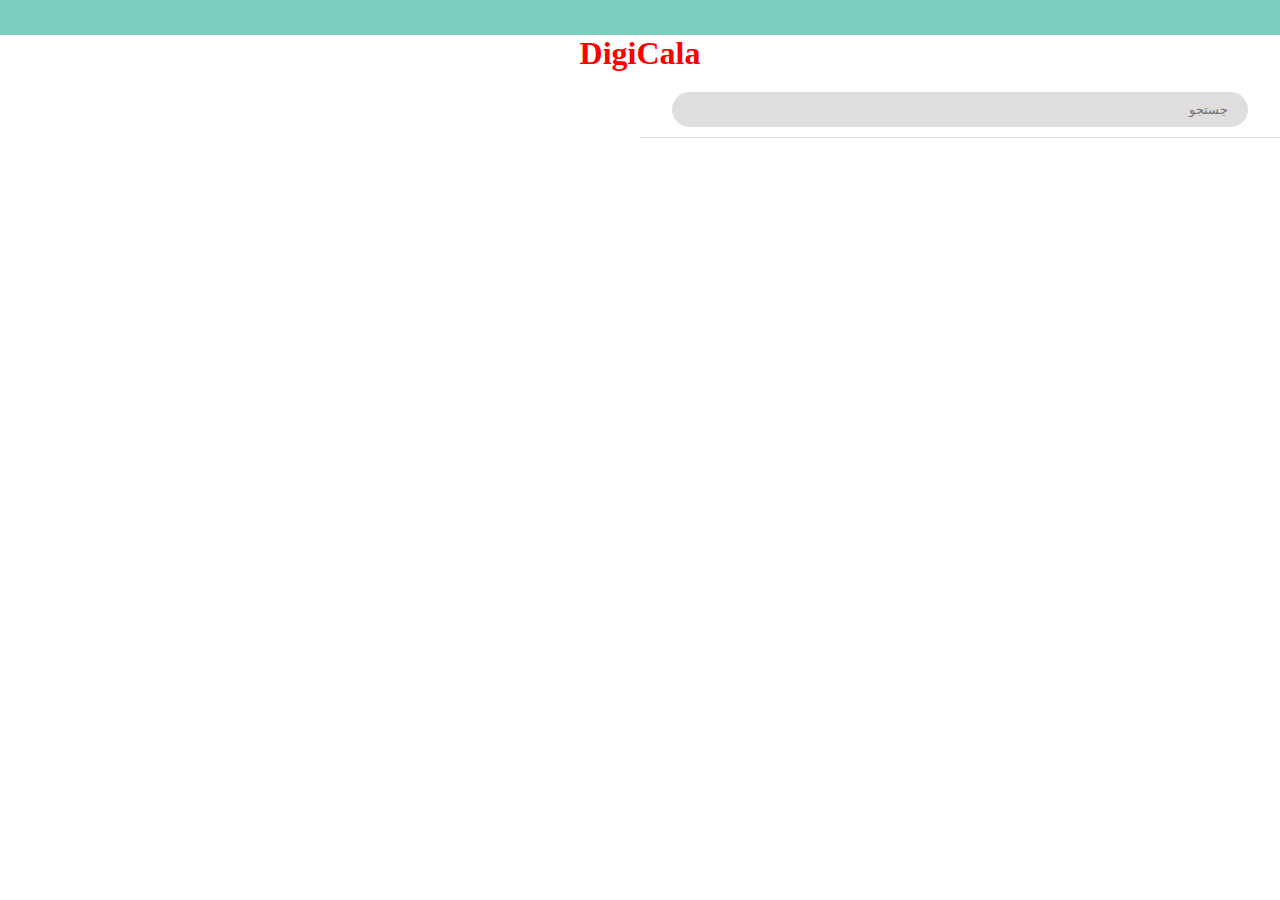
<file: html files/category.html>
<!DOCTYPE html>
<html lang="en">
<head>
    <meta charset="UTF-8">
    <meta name="viewport" content="width=device-width, initial-scale=1.0">
    <title>Document</title>
    <link rel="stylesheet" href="./link.css">
    <link rel="stylesheet" href="../css/media.css">
</head>
<body>
    <header>
        <div class="head-top"></div>
        <div class="container">
            <div class="top-contain">
                <div class="right-contain">
                    <div class="logo Flex">
                        <h1>DigiCala</h1>
                    </div>
                    <div class="input-div Flex">
                        <input type="text" placeholder="جستجو">
                    </div>
                </div>
                <!-- <div class="left-contain">
                    <div class="login-button">
                        <button>ورود| ثبت نام</button>
                    </div>
                    <div class="shop-button">
                        <button>shop</button>
                    </div>
                </div>
            </div>
            <div class="down-contain">
                <div class="right-nav">
                    
                    <ul>
                        <li><a href="">دسته بندی کالاها</a></li>
                        <li><a href="">شگفت انگیز</a></li>
                        <li><a href="">سوپر مارکت</a></li>
                        <li><a href="">کارت هدیه </a></li>
                        <li><a href="">پر فروش ترین ها</a></li>
                        <li><a href="">تخفیف و پیشنهادات</a></li>
                        <li><a href="">سوالی دارید؟</a></li>
                        <li><a href="">در دیجی کالا بفروشید</a></li>

                    </ul>
                </div>
                <div class="left-nav">
                    <a>شهر خود را انتخاب کنید</a>
                </div>
            </div> -->

        </div> 
    </header>



    <br><br><br><br><br><br><br><br><br><br><br><br><br><br><br>



    <main>
        <div class="menu-container">
            <a href="../index.html">
                <div class="menu">
                    <svg viewBox="0 0 16 16" fill="none" xmlns="http://www.w3.org/2000/svg"><g id="SVGRepo_bgCarrier" stroke-width="0"></g><g id="SVGRepo_tracerCarrier" stroke-linecap="round" stroke-linejoin="round"></g><g id="SVGRepo_iconCarrier"> <path fill-rule="evenodd" clip-rule="evenodd" d="M8 0L0 6V8H1V15H4V10H7V15H15V8H16V6L14 4.5V1H11V2.25L8 0ZM9 10H12V13H9V10Z" fill="#000000"></path> </g></svg>
                    <h4>خانه</h4>
                </div>
            </a>
            <a href="">
                <div class="menu active">
                    <svg viewBox="0 0 24 24" fill="none" xmlns="http://www.w3.org/2000/svg"><g id="SVGRepo_bgCarrier" stroke-width="0"></g><g id="SVGRepo_tracerCarrier" stroke-linecap="round" stroke-linejoin="round"></g><g id="SVGRepo_iconCarrier"> <path opacity="0.34" d="M5 10H7C9 10 10 9 10 7V5C10 3 9 2 7 2H5C3 2 2 3 2 5V7C2 9 3 10 5 10Z" stroke="#292D32" stroke-width="1.5" stroke-miterlimit="10" stroke-linecap="round" stroke-linejoin="round"></path> <path d="M17 10H19C21 10 22 9 22 7V5C22 3 21 2 19 2H17C15 2 14 3 14 5V7C14 9 15 10 17 10Z" stroke="#292D32" stroke-width="1.5" stroke-miterlimit="10" stroke-linecap="round" stroke-linejoin="round"></path> <path opacity="0.34" d="M17 22H19C21 22 22 21 22 19V17C22 15 21 14 19 14H17C15 14 14 15 14 17V19C14 21 15 22 17 22Z" stroke="#292D32" stroke-width="1.5" stroke-miterlimit="10" stroke-linecap="round" stroke-linejoin="round"></path> <path d="M5 22H7C9 22 10 21 10 19V17C10 15 9 14 7 14H5C3 14 2 15 2 17V19C2 21 3 22 5 22Z" stroke="#292D32" stroke-width="1.5" stroke-miterlimit="10" stroke-linecap="round" stroke-linejoin="round"></path> </g></svg>
                    <h4>دسته بندی</h4>
                </div>
            </a>
            <a href="">
                <div class="menu">
                    <svg viewBox="0 0 24 24" fill="none" xmlns="http://www.w3.org/2000/svg"><g id="SVGRepo_bgCarrier" stroke-width="0"></g><g id="SVGRepo_tracerCarrier" stroke-linecap="round" stroke-linejoin="round"></g><g id="SVGRepo_iconCarrier"> <path d="M4 4H5.62563C6.193 4 6.47669 4 6.70214 4.12433C6.79511 4.17561 6.87933 4.24136 6.95162 4.31912C7.12692 4.50769 7.19573 4.7829 7.33333 5.33333L7.51493 6.05972C7.616 6.46402 7.66654 6.66617 7.74455 6.83576C8.01534 7.42449 8.5546 7.84553 9.19144 7.96546C9.37488 8 9.58326 8 10 8V8" stroke="#33363F" stroke-width="2" stroke-linecap="round"></path> <path d="M18 17H7.55091C7.40471 17 7.33162 17 7.27616 16.9938C6.68857 16.928 6.28605 16.3695 6.40945 15.7913C6.42109 15.7367 6.44421 15.6674 6.49044 15.5287V15.5287C6.54177 15.3747 6.56743 15.2977 6.59579 15.2298C6.88607 14.5342 7.54277 14.0608 8.29448 14.0054C8.3679 14 8.44906 14 8.61137 14H14" stroke="#33363F" stroke-width="2" stroke-linecap="round" stroke-linejoin="round"></path> <path d="M14.5279 14H10.9743C9.75838 14 9.15042 14 8.68147 13.7246C8.48343 13.6083 8.30689 13.4588 8.15961 13.2825C7.81087 12.8652 7.71092 12.2655 7.51103 11.0662C7.30849 9.85093 7.20722 9.2433 7.44763 8.79324C7.54799 8.60536 7.68722 8.44101 7.85604 8.31113C8.26045 8 8.87646 8 10.1085 8H16.7639C18.2143 8 18.9395 8 19.2326 8.47427C19.5257 8.94854 19.2014 9.59717 18.5528 10.8944L18.1056 11.7889C17.5677 12.8647 17.2987 13.4026 16.8154 13.7013C16.3321 14 15.7307 14 14.5279 14Z" stroke="#33363F" stroke-width="2" stroke-linecap="round"></path> <circle cx="17" cy="20" r="1" fill="#33363F"></circle> <circle cx="9" cy="20" r="1" fill="#33363F"></circle> </g></svg>
                    <h4>سبد خرید</h4>
                </div>
            </a>
            <a href="">
                <div class="menu">
                    <svg viewBox="0 0 24 24" fill="none" xmlns="http://www.w3.org/2000/svg"><g id="SVGRepo_bgCarrier" stroke-width="0"></g><g id="SVGRepo_tracerCarrier" stroke-linecap="round" stroke-linejoin="round"></g><g id="SVGRepo_iconCarrier"> <path d="M12 21V13M12 21L5.83752 16.5982C5.42695 16.305 5.22166 16.1583 5.11083 15.943C5 15.7276 5 15.4753 5 14.9708V8M12 21L18.1625 16.5982C18.573 16.305 18.7783 16.1583 18.8892 15.943C19 15.7276 19 15.4753 19 14.9708V8M12 13L5 8M12 13L19 8M5 8L10.8375 3.83034C11.3989 3.42938 11.6795 3.2289 12 3.2289C12.3205 3.2289 12.6011 3.42938 13.1625 3.83034L19 8" stroke="#33363F" stroke-width="2" stroke-linejoin="round"></path> </g></svg>
                    <h4>مگنت</h4>
                </div>
            </a>
            <a href="">
                <div class="menu">
                    <svg fill="#000000" viewBox="0 0 32 32" xmlns="http://www.w3.org/2000/svg"><g id="SVGRepo_bgCarrier" stroke-width="0"></g><g id="SVGRepo_tracerCarrier" stroke-linecap="round" stroke-linejoin="round"></g><g id="SVGRepo_iconCarrier"><path d="M16 15.503A5.041 5.041 0 1 0 16 5.42a5.041 5.041 0 0 0 0 10.083zm0 2.215c-6.703 0-11 3.699-11 5.5v3.363h22v-3.363c0-2.178-4.068-5.5-11-5.5z"></path></g></svg>
                    <h4>دیجی من</h4>
                </div>
            </a>
        </div>
    </main>
    <br><br><br><br><br><br><br><br><br><br><br><br><br><br><br>
    <footer></footer>
</body>
</html>
</file>
<file: css/style.css>
* {
  padding: 0;
  margin: 0;
  box-sizing: border-box;
}

body {
  direction: rtl;
}
.Flex {
  display: flex;
  align-items: center;
  justify-content: center;
}
a {
  text-decoration: none;
}
li {
  list-style: none;
}
.head-top {
  width: 100%;
  height: 35px;
  background-color: #79cebf;
}
.logo > h1 {
  color: red;
}
.container {
  display: none;
}
.input-div {
  position: sticky;
  top: 20px;
  border-bottom: 1px solid #e7dfdf;
}
.input-div > input {
  width: 90%;
  height: 35px;
  outline: none;
  border: none;
  padding: 0 20px;
  border-radius: 20px;
  margin: 20px 0 10px 0;
  background-color: #dfdddd;
}

.image-slider {
  width: 100%;
  height: 150px;
  background-color: beige;
  margin-top: 25px;
  display: flex;
  align-items: center;
  justify-content: space-between;
  overflow-x: auto;
}
.image-slider2 {
  width: 100%;
  height: 280px;
  background-color: rgb(182, 182, 53);
  margin-top: 25px;
}
.image-slider2 > img {
  width: 100%;
  height: 100%;
  object-fit: cover;
}
.image-side {
  display: flex;
  flex-direction: column;
  align-items: center;
  justify-content: space-between;
  width: 30%;
  height: 100%;
}
.image-side > img {
  width: 100%;
  height: 80%;
  border-radius: 100%;
  object-fit: contain;
}
/* ----------------header menu------------ */

.top-contain {
  display: grid;
  grid-template-columns: 78% 20%;
}

.right-contain {
  display: flex;
  align-items: center;
  justify-content: start;
  padding: 10px 100px;
}
.left-contain {
  display: flex;
  align-items: center;
  justify-content: end;
  gap: 20px;
}
.login-button {
  width: 130px;
  height: 40px;
}
.login-button > button {
  width: 100%;
  height: 100%;
}
.shop-button > button {
  padding: 11px;
}
.down-contain {
  display: flex;
  align-items: center;
  justify-content: space-between;
  padding: 10px 20px;
}
.right-nav {
  width: 70%;
}
.right-nav > ul {
  display: flex;
  align-items: center;
  justify-content: space-between;
  width: 100%;
}
.right-nav > ul > li > a {
  padding: 10px;
}
.right-nav > ul > li:first-child > a {
  font-size: 20px;
  font-weight: 700;
}
/* ----------------products------------ */
.amazing-products {
  width: 100%;
  background-color: #c63d3d;
  margin-top: 30px;
  max-width: 1700px;
  overflow-x: scroll;
}
.header-products {
  display: flex;
  align-items: center;
  justify-content: space-between;
  padding: 10px 20px;
}
.header-products > h2,
h5 {
  color: #fff;
}
.product-container {
  padding: 10px;
  display: flex;
  align-items: center;
  gap: 7px;
}
.product-container > div:first-child {
  border-top-right-radius: 20px;
  border-bottom-right-radius: 20px;
}
.product-container > div:last-child {
  border-top-left-radius: 20px;
  border-bottom-left-radius: 20px;
}
.product {
  min-width: 130px;
  max-width: 180px;
  max-height: 224px;
  display: flex;
  flex-direction: column;
  align-items: center;
  justify-content: center;
  gap: 10px;
  /* min-height: 219px; */
  background-color: #fff;
  padding: 10px;
}
.product > img {
  width: 120px;
  border-radius: 10px;
}
.product > p {
  font-size: 12px;
}
.price {
  display: flex;
  align-items: center;
  justify-content: center;
  gap: 20px;
}
/* ----------------item------------ */
.item-buttons {
  display: grid;
  grid-template-columns: auto auto auto;
  gap: 20px;
  align-items: center;
  justify-content: center;
  margin-top: 20px;
}
.item {
  display: flex;
  flex-direction: column;
  align-items: center;
  justify-content: center;
}
.item > svg {
  width: 52px;
  height: 52px;
}

/* ----------------menu------------ */
.menu-container {
  background-color: aliceblue;
  display: flex;
  align-items: center;
  justify-content: space-evenly;
  position: fixed;
  bottom: 0;
  width: 100%;
}
.menu {
  width: 50px;
  height: 60px;
  display: flex;
  flex-direction: column;
  align-items: center;
  justify-content: center;
  gap: 5px;
}
.active {
  background-color: #5ce6c8;
  border-radius: 20%;
}
.menu > h4 {
  font-size: 12px;
}
.menu > svg {
  width: 24px;
  height: 30px;
}
</file>
<file: css/media.css>
@media (min-width: 1000px) {
  .menu-container {
    display: none;
  }
  .container {
    display: block;
  }
  .image-slider {
    height: 350px;
  }
  .input-div {
    width: 50%;
  }
}
@media (min-width: 600px) {
  .image-slider {
    height: 200px;
  }
}
/* ___ */
@media (min-width: 800px) {
  .image-slider {
    height: 250px;
  }
}
@media (min-width: 540px) {
  .item-buttons {
    display: flex;
  }
}
@media (max-width: 1200px) {
  .right-nav {
    width: 85%;
  }
}
</file>
<file: html files/link.css>
* {
  padding: 0;
  margin: 0;
  box-sizing: border-box;
}

body {
  direction: rtl;
}
.Flex {
  display: flex;
  align-items: center;
  justify-content: center;
}
a {
  text-decoration: none;
}
li {
  list-style: none;
}
.head-top {
  width: 100%;
  height: 35px;
  background-color: #79cebf;
}
.logo > h1 {
  color: red;
}
.input-div {
  position: sticky;
  top: 20px;
  border-bottom: 1px solid #e7dfdf;
}
.input-div > input {
  width: 90%;
  height: 35px;
  outline: none;
  border: none;
  padding: 0 20px;
  border-radius: 20px;
  margin: 20px 0 10px 0;
  background-color: #dfdddd;
}

.image-slider {
  width: 100%;
  height: 150px;
  background-color: beige;
  margin-top: 25px;
  display: flex;
  align-items: center;
  justify-content: space-between;
  overflow-x: auto;
}
.image-slider2 {
  width: 100%;
  height: 280px;
  background-color: rgb(182, 182, 53);
  margin-top: 25px;
}
.image-slider2 > img {
  width: 100%;
  height: 100%;
}
.image-side {
  display: flex;
  flex-direction: column;
  align-items: center;
  justify-content: space-between;
  width: 30%;
  height: 100%;
}
.image-side > img {
  width: 100%;
  height: 80%;
  border-radius: 100%;
}

/* ----------------menu------------ */
.menu-container {
  background-color: aliceblue;
  display: flex;
  align-items: center;
  justify-content: space-evenly;
  position: fixed;
  bottom: 0;
  width: 100%;
}
.menu {
  width: 50px;
  height: 60px;
  display: flex;
  flex-direction: column;
  align-items: center;
  justify-content: center;
  gap: 5px;
}
.active {
  background-color: #5ce6c8;
  border-radius: 20%;
}
.menu > h4 {
  font-size: 12px;
}
.menu > svg {
  width: 24px;
  height: 30px;
}
</file>
